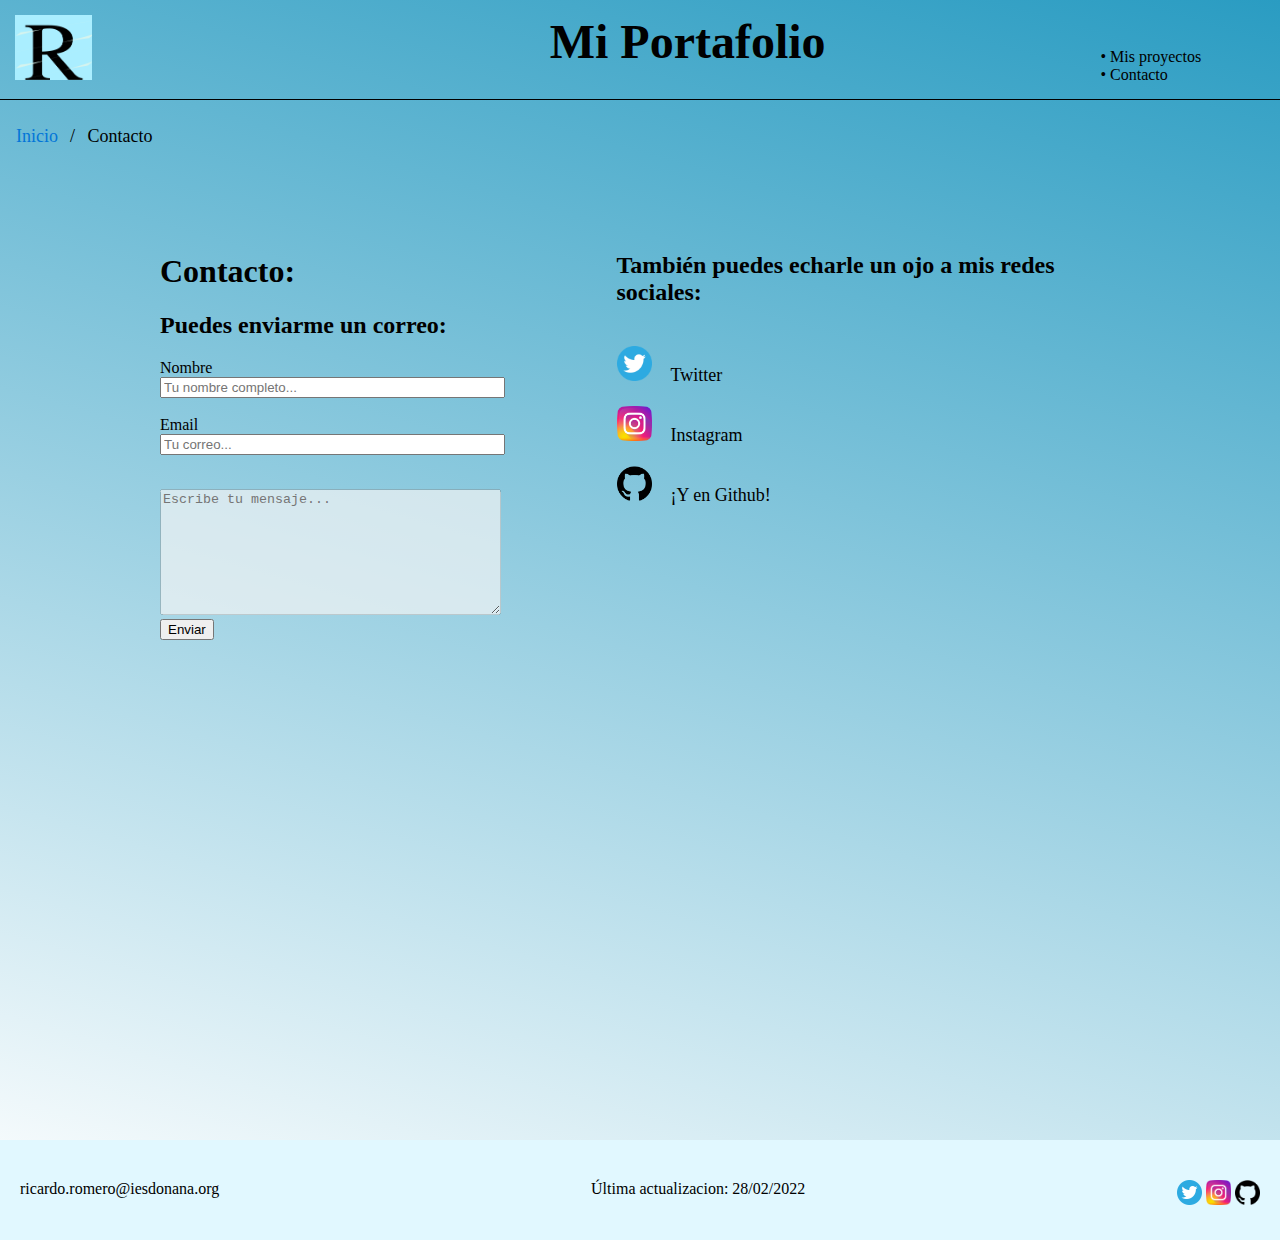
<file: pag/contacto.html>
<!DOCTYPE html>
<html lang="es">
  <head profile="http://www.w3.org/2005/10/profile">
    <meta charset="UTF-8">
    <meta http-equiv="X-UA-Compatible" content="IE=edge">
    <meta name="viewport" content="width=device-width, initial-scale=1.0">
    <link rel="stylesheet" href="../css/style.css">
  <link rel="icon" 
        type="image/ico" 
        href="../img/favicon.ico">
    <script src="/js/script.js" defer></script>
    <title>Contacto: Portafolio Ricardo Romero Arana</title>
  </head>
<body>
  <header>
    <div id="video_fondo">
    </div>
    <div id="logoTitulo">
    <img src="../img/logo.png" alt="Logo del portafolio." id="logo">
    <h1> <a href="../index.html"> Mi Portafolio</a></h1>
  </div>
    <div id="link">
    <a href="mis_proyectos.html">&#8226; Mis proyectos</a> <br>
    <a href="contacto.html">&#8226; Contacto</a>
  </div>
  <div id="cont_bur">
  <div id="burger">
    <div>
    <a href="mis_proyectos.html">&#8226; Mis proyectos</a> <br>
    <a href="contacto.html">&#8226; Contacto</a>
  </div>
  </div>
  <div id="burger_img">
    <img id="img" src="../img/burger.png"  alt="Imagen del menú hamburguesa.">
  </div>
</div>
  </header>
  <ul class="breadcrumb">
    <li><a href="../index.html">Inicio</a></li>
    <li>Contacto</li>
  </ul>
  <div id="contacto">
    
    <div id="correo">
      <h1>Contacto:</h1>
      <h2>Puedes enviarme un correo:</h2>
      <form id="form">
        <label for="nombre">Nombre</label>
        <input name="nombre" id="nombre" class="text" type="text" size="40" maxlength="30" placeholder="Tu nombre completo..." required> <br>
        <label for="email">Email</label>
        <input name="email" id="email"class="text" type="text" size="40" maxlength="40" pattern="^.+@.+\..+$" placeholder="Tu correo..." required> <br>
        <p id="error"></p>
        <textarea name="area" id="area" disabled rows="8" cols="40" placeholder="Escribe tu mensaje..." required></textarea> <br>
        <label for="area"><button id="enviar" type="submit">Enviar</button></label>
        
        <span>Debes rellenar todos los campos</span>
      </form>
    </div>
    <div id="redes_sociales">

      <h2>También puedes echarle un ojo a mis redes sociales:</h2>
      <a href="https://twitter.com"> <img src="../img/twitter.png" alt="Link a Twitter."></a> <div>Twitter</div> <br>
      <a href="https://instagram.com"> <img src="../img/instagram.png" alt="Link a Instagram."></a> <div>Instagram</div><br> 
      <a href="https://gitbub.com"> <img src="../img/github.png" alt="Link a GitHub."></a> <div>¡Y en Github! </div><br>

    </div>
  </div>

  <div class="relleno"></div>

  <footer>
    <div id="email"> ricardo.romero@iesdonana.org </div>
    <div id="actualizacion"> Última actualizacion: 28/02/2022</div>
    <div id="redes">
      <a href="https://twitter.com"> <img alt="Link a Twitter." src="../img/twitter.png" ></a> 
      <a href="https://instagram.com"> <img alt="Link a Instagram." src="../img/instagram.png"></a>
      <a href="https://gitbub.com"> <img alt="Link a GitHub." src="../img/github.png" ></a> 
    </div>
  </footer>
</body>
</html>
</file>
<file: css/style.css>
/* Aplicamos el color degradado */
body {
    background: linear-gradient(16deg, rgb(255, 255, 255) 1%, rgb(42, 156, 194) 100%);
    margin: 0;
}
#video_fondo > video{
  width: 100%;
  height: auto;
  position: absolute;
  display: block;
  z-index: -1;
  opacity: 10%;
}
header {

  border-bottom: 1px solid black;
    font-family: 'Times New Roman', Times, serif;
    height: 100px;
    display: flex;
    justify-content: center;
}
/* #gradiant {
  height: 100px;
  z-index: -1;
  width: 100%;
  background: linear-gradient(16deg, rgb(255, 255, 255) 1%, rgb(88, 189, 223) 100%);
} */
#burger {
  display: none;
}
#burger_img {
  display: none;
}
#logo {
  margin: 15px;
  height: 65px;
  width: auto;
  animation-duration: 2s;
  animation-name: animacion;
}
@keyframes animacion {
  from {
    margin-top: -100%;
  }

  to {
    margin-top: 15px;
  }
}
header h1 {
    margin: 0.3em auto 0em;
    padding-left: 4.5em;
    text-align: center;
    font-size: 3em;
    display: block;
}
#logoTitulo {
  width: 100%;
}

header > #link {
    margin: 3em 3em;
    top: 20px;
    width: 10em;
    height: 5vh;
    text-align: left;
    float:right; 
    clear:right;
}
ul.breadcrumb {
  padding: 10px 16px;
  list-style: none;
}
ul.breadcrumb li {
  display: inline;
  font-size: 18px;
}
ul.breadcrumb li+li:before {
  padding: 8px;
  color: black;
  content: "/\00a0";
}
ul.breadcrumb li a {
  color: #0275d8;
  text-decoration: none;
}
ul.breadcrumb li a:hover {
  color: black;
  text-decoration: underline;
}
header > #link > a:visited {
  color: rgb(48, 48, 48);
} 

header a {
  text-decoration: none;
  color: black;
  transition: color .7s;
}

header a:hover {
  color: blue;
}
header > #link > a {
    text-decoration: none;
    color: black;
    transition: color .7s;

}

header > #link > a:hover {
    color: blue;

}
#contacto {
  display: flex;
  margin-top: 75px;
  margin-left: 12.5vw;
  width: 75vw;
  animation-duration: 2s;
  animation-name: animacionContacto;
}
@keyframes animacionContacto {
from {
  margin-left: -100%;
}

to {
  margin-left: 12.5vw;
}
}
.titulo {
  color: rgb(37, 37, 37);
  margin-top: 2vh;
  margin-bottom: 30px;
  text-align: center;
  font-family: 'Times New Roman', Times, serif;
  font-size: xx-large;
  text-decoration: underline;
}

#correo {
  width: 37.5vw;
}
form > span {
  display: none;
  color: rgb(144, 0, 0);
  font-size: large;
}
#redes_sociales div{
  display: inline;
  height: 35px;
  font-size: large;
  margin-left: 15px;
}
#redes_sociales > a > img {
  margin-top: 20px;
  height: 35px;
  width: 35px;
}

.text {
  display: block;
}

.relleno {
  height: 500px;
}
main {
    margin-left: 10vw;
    width: 80vw;
    -webkit-box-shadow: 0px 9px 28px -9px;
    -moz-box-shadow: 0px 9px 28px -9px;
    box-shadow: 0px 9px 28px -9px;
    margin-top: 10vh;
    margin-bottom: 5vh;
    padding: 20px;
  }
  #presentacion{
  
      display: flex;
      flex-direction: row;
      justify-content: space-between;
  }
  .imagen {

      display: flex;
      justify-content: center;
  }
  .imagen > img {
    filter: blur(3px);
    transition: .6s ease-in-out;
    padding-left: 3vw;
    padding-top: 2vh;
    width: 170px;
    height: 220px;
  }
  .imagen:hover > img {
    -webkit-filter: blur(0);
    filter: blur(0);
  }
  #presentacion > .parrafo {
      margin-left: 5em;
  }
  .parrafo > p{
      font-size: x-large;
  }
  #curriculum > h1{
    margin-top: 180px;
      text-align: center;
  }
  * {
      box-sizing: border-box;
    }

/* #proyectos {
  display: flex;
  justify-content: space-between;
} */
.proyecto {
  display: flex;
  justify-content: space-between;
  padding-top: 30px;
}
.proyecto img {
  width: 40vw;
  border: solid 1px black;
  margin: 10px;
  transition: filter 0.5s;
}
.proyecto img:hover {
  filter: grayscale(100%);

}
.proyecto > p {
  width: 50vw;
  padding: 30px;
  font-size: large;
}
.proyecto > p > b{
  font-size: x-large;
  margin: 5px;
}

  /*Línea del tiempo */
  .timeline {
    position: relative;
    max-width: 1200px;
    margin: 0 auto;
  }
  
  .timeline::after {
    content: '';
    position: absolute;
    width: 6px;
    background-color: #A9D6E5;
    top: 0;
    bottom: 0;
    left: 50%;
    margin-left: -3px;
  }
  
  /* Contenedor alrededor del contenido */
  .container {
    padding: 10px 50px;
    position: relative;
    background-color: inherit;
    width: 50%;
  }
  
  /* Los circulos */
  .container::after {
    content: '';
    position: absolute;
    width: 25px;
    height: 25px;
    right: -17px;
    background-color: #61D4E8;
    border: 4px solid #2DA1E7;
    top: 15px;
    border-radius: 50%;
    z-index: 1;
  }
  
  /* Situa el contenedor en la izquierda */
  .left {
    left: 0;
  }
  
  /* Situa el contenedor en la derecha */
  .right {
    left: 50%;
  }
  
  /* Flechas de la izquierda que apuntan a la derecha */
  .left::before {
    content: " ";
    height: 0;
    position: absolute;
    top: 22px;
    width: 0;
    z-index: 1;
    right: 30px;
    border: medium solid white;
    border-width: 10px 0 10px 10px;
    border-color: transparent transparent transparent white;
  }
  
  /* Flechas de la derecha que apuntan a la izquierda */
  .right::before {
    content: " ";
    height: 0;
    position: absolute;
    top: 22px;
    width: 0;
    z-index: 1;
    left: 30px;
    border: medium solid white;
    border-width: 10px 10px 10px 0;
    border-color: transparent white transparent transparent;
  }
  
  /* Situa los circulos de la derecha */
  .right::after {
    left: -16px;
  }
  
  /* Contenido */
  .content {
    padding: 20px 30px;
    background-color: #A9D6E5;
    position: relative;
    border-radius: 6px;
   }
   details{
     cursor: pointer;
   }
   details > p > a{
    text-decoration: none;
    color: black;
   }
   details > p > a:hover{
    color: blue;

   }
   .modal {
    display: none; /* Hidden by default */
    position: fixed; /* Stay in place */
    z-index: 1; /* Sit on top */
    padding-top: 100px; /* Location of the box */
    left: 0;
    top: 0;
    width: 100%; /* Full width */
    height: 100%; /* Full height */
    overflow: auto; /* Enable scroll if needed */
    background-color: rgb(0,0,0); /* Fallback color */
    background-color: rgba(0,0,0,0.4); /* Black w/ opacity */
  }
  
  /* Modal Content */
  .modal-content {
    background-color: #fefefe;
    margin: auto;
    padding: 20px;
    border: 1px solid #888;
    width: 80%;
  }
  
  /* The Close Button */
  .close {
    color: #aaaaaa;
    float: right;
    font-size: 28px;
    font-weight: bold;
  }
  
  .close:hover,
  .close:focus {
    color: #000;
    text-decoration: none;
    cursor: pointer;
  }
  #logoTitulo {
    display: flex;
  }
  
  /* Media queries - Se adapta toda la linea del tiempo a la izquierda cuando la pantalla es menor
                     de 800px */
  @media screen and (max-width: 800px) {
#video_fondo {
  display: none;
}
  /* Situa la linea a la izquierda */
    .timeline::after {
      left: 31px;
    }
  
  /* Los contenedores ocupan todo el ancho */
    .container {
      width: 100%;
      padding-left: 70px;
      padding-right: 25px;
    }
  
  /* Todas las flechas apuntan a la izquierda */
    .container::before {
      left: 60px;
      border: medium solid white;
      border-width: 10px 10px 10px 0;
      border-color: transparent white transparent transparent;
    }
  
  /* Posiciona los circulos */
    .left::after, .right::after {
      left: 15px;
    }

    
  
  /* Cambia los contenedores de la derecha para que actuen como los de la izquierda */
    .right {
      left: 0%;
    }
  }
  .testimonio {
    display: flex;
    flex-wrap: wrap;
    justify-content: space-between;
    font-size: large;
    padding: 5%;
  }

  .testimonio > div > p {
    padding: 10px;
    width: 40vw;
  }

  .video > video{
    width: 40vw;
  }
  
#subir > p {
  background-color: rgb(190, 240, 255) ;
  padding: 20px;
}
footer{
  display: flex;
  background-color: rgba(225,248,255,1);
  width: 100%;
  height: 100px;
  padding-top: 40px;
  padding-left: 20px;
  padding-right: 20px;
  justify-content: space-between;
}
#redes > a > img {
  width: 25px;
  height: 25px;
}
@media screen and (max-width: 850px) {
  #burger {
    width: 90%;
    display: none;
    flex-direction: column;

  }
  #logo {
    animation-duration: 0;
  }
  #cont_bur {
    margin-top: 10px;
    display: flex;
    background-color: rgb(92, 201, 252);
    animation-duration: 2s;
  animation-name: animacionBurger;
}
@keyframes animacionBurger {
  from {
    height: 0;
  }

  to {
    height: 15px;
  }
}
  #cerrar {
    width: 10%;
    height: 30px;
    display: flex;
  }
  #burger > div > a {
    text-decoration: none;
    color: black;
  }
  #burger > div > a:hover {
  color: blue;
}
  #burger > div > img {
    width: 30px;
    height: 30px;
  }
  #burger_img {
    display: flex;
    width: 30px;
    height: 30px;
    animation-duration: 2s;
    animation-name: animacionBurgerImg;
  }
  @keyframes animacionBurgerImg {
    from {
      height: 0;
    }
  
    to {
      height: 15px;
    }
  }
  header {
    display: block;
    border: none;
  }
  .breadcrumb {
    margin-top: 10vh;
  }
  #link {
    display: none;
  }
  header h1 {

    width: 80%;
    margin-top: 15px;
    text-align: center;
    padding-left: 0em;
  }
  #presentacion{
  
    display: block;
}
   #presentacion > .parrafo {
    display: block;
    margin-left: 0;
  }
  .imagen {
  display: block;
  width: 100%;
  }
  main {
    margin-left: 5vw;
    margin-right: 5vw;
    width: 90vw;
    -webkit-box-shadow: 0px 9px 28px -9px;
    -moz-box-shadow: 0px 9px 28px -9px;
    box-shadow: 0px 9px 28px -9px;
    margin-top: 10vh;
    margin-bottom: 5vh;
    padding: 20px;
  }
  .testimonio > div > p {
    padding: 10px;
    width: 100%;
  }
  .video > iframe{
    width: 100%;
    height: auto;
  }
  .proyecto {
    display: block;
    align-items: center;
    padding-top: 30px;
  }
  .proyecto img {
    margin: 0;
    width: 100%;
    height: 75%;
    border: solid 1px black;
  }
  .proyecto > p {
    width: 100%;
    padding: 30px;
    font-size: large;
  }
  .proyecto > p > b{
    font-size: x-large;
    margin: 5px;
  }
  #contacto {
    display: block;
    margin-top: 75px;
    margin-left: 12.5vw;
    width: 75vw;
  }
  #correo {
    width: 100%;
  }

  
  #redes_sociales {
    margin-top: 50px;
  }
  #redes_sociales div{
    display: inline;
    height: 35px;
    font-size: large;
    margin-left: 15px;
  }
  #redes_sociales > a > img {
    margin-top: 20px;
    height: 35px;
    width: 35px;
  }
  #buscador{
    position: relative;
    margin-left: 40vw;
    margin-top: 5vh;
    transform: translate(-50%,-50%);
    transition: all 1s;
    width: 50px;
    height: 50px;
    background: rgb(119, 223, 255);
    box-sizing: border-box;
    border-radius: 25px;
    border: 4px solid rgb(60, 200, 255);
    padding: 5px;
  }
}
/* Buscador */
#buscador{
  position: relative;
  margin-left: 60vw;
  margin-top: 5vh;
  transform: translate(-50%,-50%);
  transition: all 1s;
  width: 50px;
  height: 50px;
  background: rgb(119, 223, 255);
  box-sizing: border-box;
  border-radius: 25px;
  border: 4px solid rgb(60, 200, 255);
  padding: 5px;
}

#buscadorInput{
  position: absolute;
  top: 0;
  left: 0;
  width: 100%;;
  height: 42.5px;
  line-height: 30px;
  outline: 0;
  border: 0;
  display: none;
  font-size: 1em;
  border-radius: 20px;
  padding: 0 20px;
}

.fa{
  box-sizing: border-box;
  padding: 10px;
  width: 42.5px;
  height: 42.5px;
  position: absolute;
  top: 0;
  right: 0;
  border-radius: 50%;
  color: #07051a;
  text-align: center;
  font-size: 1.2em;
  transition: all 1s;
}

#buscador:hover,
#buscador:valid{
  width: 200px;
  cursor: pointer;
}

#buscador:hover input,
#buscador:valid input{
  display: block;
}

#buscador:hover .fa,
#buscador:valid .fa{
  background: #07051a;
  color: white;
}
</file>
